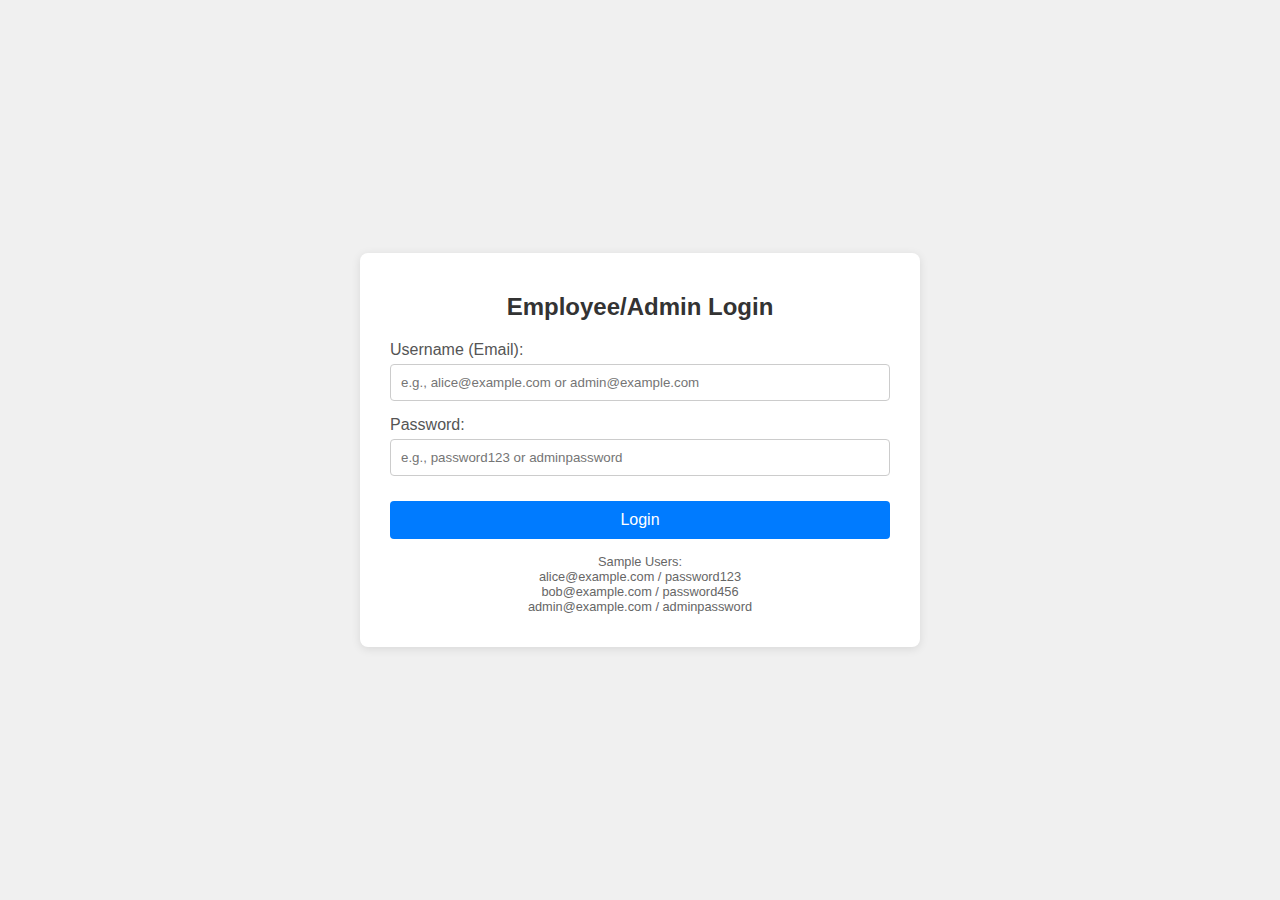
<file: another_version/chatbot_frontend.html>
<!DOCTYPE html>
<html lang="en">
<head>
    <meta charset="UTF-8">
    <meta name="viewport" content="width=device-width, initial-scale=1.0">
    <title>Employee Chatbot Sample</title>
    <style>
        body {
            font-family: sans-serif;
            display: flex;
            justify-content: center;
            align-items: center;
            min-height: 100vh;
            background-color: #f0f0f0;
            margin: 0;
        }
        .container {
            background-color: #fff;
            padding: 20px 30px;
            border-radius: 8px;
            box-shadow: 0 2px 10px rgba(0,0,0,0.1);
            width: 90%;
            max-width: 500px;
        }
        #login-section, #chat-section, #admin-section {
            display: none; /* Hidden by default */
        }
        #login-section.active, #chat-section.active, #admin-section.active {
            display: block; /* Show active section */
        }
        h2, h3 {
            color: #333;
            text-align: center;
            margin-bottom: 20px;
        }
        label {
            display: block;
            margin-bottom: 5px;
            color: #555;
        }
        input[type="text"], input[type="password"], select {
            width: 100%;
            padding: 10px;
            margin-bottom: 15px;
            border: 1px solid #ccc;
            border-radius: 4px;
            box-sizing: border-box; /* Include padding in width */
        }
        button {
            background-color: #007bff;
            color: white;
            padding: 10px 15px;
            border: none;
            border-radius: 4px;
            cursor: pointer;
            width: 100%;
            font-size: 16px;
            margin-top: 10px;
        }
        button:hover {
            background-color: #0056b3;
        }
        #chatbox {
            height: 250px;
            border: 1px solid #ccc;
            border-radius: 4px;
            margin-bottom: 10px;
            padding: 10px;
            overflow-y: auto;
            background-color: #f9f9f9;
            display: flex;
            flex-direction: column;
        }
        .message {
            margin-bottom: 8px;
            padding: 8px 12px;
            border-radius: 15px;
            max-width: 80%;
            word-wrap: break-word;
        }
        .user-message {
            background-color: #007bff;
            color: white;
            align-self: flex-end;
            border-bottom-right-radius: 5px;
        }
        .bot-message {
            background-color: #e9e9eb;
            color: #333;
            align-self: flex-start;
            border-bottom-left-radius: 5px;
        }
        #message-input {
            display: flex;
        }
        #message-input input {
            flex-grow: 1;
            margin-bottom: 0;
            margin-right: 10px;
        }
        #message-input button {
            width: auto;
            margin-top: 0;
        }
        #logout-button, #admin-logout-button {
             background-color: #dc3545;
             margin-top: 15px;
        }
         #logout-button:hover, #admin-logout-button:hover {
             background-color: #c82333;
        }
        #admin-controls {
            margin-top: 20px;
            border-top: 1px solid #eee;
            padding-top: 15px;
        }
        #admin-output {
            margin-top: 10px;
            padding: 10px;
            background-color: #eee;
            border-radius: 4px;
            min-height: 50px;
            white-space: pre-wrap; /* Preserve formatting */
            word-wrap: break-word;
        }
         .error-message {
            color: red;
            font-size: 0.9em;
            margin-top: 10px;
            text-align: center;
         }
    </style>
</head>
<body>
    <div class="container">
        <div id="login-section" class="active">
            <h2>Employee/Admin Login</h2>
            <label for="username">Username (Email):</label>
            <input type="text" id="username" name="username" placeholder="e.g., alice@example.com or admin@example.com">

            <label for="password">Password:</label>
            <input type="password" id="password" name="password" placeholder="e.g., password123 or adminpassword">

            <button id="login-button">Login</button>
            <p id="login-error" class="error-message"></p>
            <p style="font-size: 0.8em; text-align: center; margin-top: 15px; color: #666;">
                Sample Users:<br>
                alice@example.com / password123<br>
                bob@example.com / password456<br>
                admin@example.com / adminpassword
            </p>
        </div>

        <div id="chat-section">
            <h2>Employee Chatbot</h2>
            <div id="chatbox">
                <div class="bot-message">Hello! How can I help you today? (Try asking about 'leave', 'review', 'department', 'contact')</div>
            </div>
            <div id="message-input">
                <input type="text" id="user-input" placeholder="Type your question...">
                <button id="send-button">Send</button>
            </div>
             <p id="chat-error" class="error-message"></p>
            <button id="logout-button">Logout</button>
        </div>

        <div id="admin-section">
             <h2>Admin Panel</h2>
             <div id="admin-controls">
                 <h3>View Employee Details</h3>
                 <label for="employee-select">Select Employee:</label>
                 <select id="employee-select">
                     <option value="">-- Loading Employees --</option>
                 </select>
                 <button id="view-employee-button">View Details</button>
                 <div id="admin-output">Employee details will appear here.</div>
                 <p id="admin-error" class="error-message"></p>
             </div>
             <button id="admin-logout-button">Logout</button>
        </div>
    </div>

    <script>
        // --- DOM Elements ---
        const loginSection = document.getElementById('login-section');
        const chatSection = document.getElementById('chat-section');
        const adminSection = document.getElementById('admin-section');

        const usernameInput = document.getElementById('username');
        const passwordInput = document.getElementById('password');
        const loginButton = document.getElementById('login-button');
        const loginError = document.getElementById('login-error');

        const chatbox = document.getElementById('chatbox');
        const userInput = document.getElementById('user-input');
        const sendButton = document.getElementById('send-button');
        const logoutButton = document.getElementById('logout-button');
        const chatError = document.getElementById('chat-error');

        const employeeSelect = document.getElementById('employee-select');
        const viewEmployeeButton = document.getElementById('view-employee-button');
        const adminOutput = document.getElementById('admin-output');
        const adminLogoutButton = document.getElementById('admin-logout-button');
        const adminError = document.getElementById('admin-error');

        // Backend API URL (assuming Flask runs on default port 5000 or 5001)
        // *** Important: Adjust if your backend runs on a different port ***
        const API_BASE_URL = 'http://127.0.0.1:5001'; // Use 5001 if you ran the python script with that port

        // --- Functions ---

        function showSection(sectionId) {
            loginSection.classList.remove('active');
            chatSection.classList.remove('active');
            adminSection.classList.remove('active');
            document.getElementById(sectionId).classList.add('active');
        }

        function displayMessage(text, sender) {
            const messageDiv = document.createElement('div');
            messageDiv.classList.add('message', sender === 'user' ? 'user-message' : 'bot-message');
            messageDiv.textContent = text;
            chatbox.appendChild(messageDiv);
            chatbox.scrollTop = chatbox.scrollHeight; // Scroll to bottom
        }

        async function fetchWithCredentials(url, options = {}) {
            // Ensure credentials (cookies for session) are sent with requests
            options.credentials = 'include';
            // Add headers if needed, e.g., for POST requests with JSON body
            if (options.method === 'POST' && options.body) {
                options.headers = {
                    'Content-Type': 'application/json',
                    ...options.headers, // Keep existing headers if any
                };
            }
            return fetch(url, options);
        }

        async function handleLogin() {
            const username = usernameInput.value.trim();
            const password = passwordInput.value.trim();
            loginError.textContent = ''; // Clear previous errors

            if (!username || !password) {
                loginError.textContent = 'Please enter both username and password.';
                return;
            }

            try {
                const response = await fetchWithCredentials(`${API_BASE_URL}/login`, {
                    method: 'POST',
                    body: JSON.stringify({ username, password }),
                });

                const data = await response.json();

                if (response.ok) {
                    if (data.role === 'employee') {
                        showSection('chat-section');
                        // Clear chatbox except for initial greeting
                        chatbox.innerHTML = '<div class="bot-message">Hello! How can I help you today? (Try asking about \'leave\', \'review\', \'department\', \'contact\')</div>';
                    } else if (data.role === 'admin') {
                        showSection('admin-section');
                        await loadAdminEmployeeList(); // Load employees for admin view
                    }
                    // Clear login form
                    usernameInput.value = '';
                    passwordInput.value = '';
                } else {
                    loginError.textContent = data.message || 'Login failed.';
                }
            } catch (error) {
                console.error('Login error:', error);
                loginError.textContent = 'An error occurred. Is the backend server running?';
            }
        }

        async function handleLogout() {
             chatError.textContent = ''; // Clear errors
             adminError.textContent = '';
            try {
                await fetchWithCredentials(`${API_BASE_URL}/logout`, { method: 'POST' });
                showSection('login-section');
                // Clear sensitive info on logout
                chatbox.innerHTML = '';
                adminOutput.textContent = '';
                employeeSelect.innerHTML = '<option value="">-- Select Employee --</option>';
            } catch (error) {
                console.error('Logout error:', error);
                // Still force UI back to login even if backend call fails
                showSection('login-section');
            }
        }

        async function handleSendMessage() {
            const message = userInput.value.trim();
            chatError.textContent = ''; // Clear previous errors

            if (!message) return;

            displayMessage(message, 'user');
            userInput.value = ''; // Clear input field

            try {
                const response = await fetchWithCredentials(`${API_BASE_URL}/ask`, {
                    method: 'POST',
                    body: JSON.stringify({ query: message }),
                });

                const data = await response.json();

                if (response.ok) {
                    displayMessage(data.response, 'bot');
                } else {
                     displayMessage(`Error: ${data.error || 'Could not get response.'}`, 'bot');
                     if (response.status === 401) { // Unauthorized
                        chatError.textContent = "Your session may have expired. Please log out and log back in.";
                     }
                }
            } catch (error) {
                console.error('Send message error:', error);
                displayMessage('Error connecting to the chatbot backend.', 'bot');
                chatError.textContent = 'Could not connect to the server.';
            }
        }

        async function loadAdminEmployeeList() {
            adminError.textContent = '';
            try {
                const response = await fetchWithCredentials(`${API_BASE_URL}/admin/list_employees`);
                const data = await response.json();

                if (response.ok) {
                    employeeSelect.innerHTML = '<option value="">-- Select Employee --</option>'; // Clear existing
                    data.employees.forEach(emp => {
                        const option = document.createElement('option');
                        option.value = emp.id;
                        option.textContent = `${emp.name} (${emp.id})`;
                        employeeSelect.appendChild(option);
                    });
                } else {
                     adminError.textContent = `Error loading employees: ${data.error || response.statusText}`;
                     if (response.status === 403) { // Forbidden
                        adminError.textContent = "Admin access required. Your session might be invalid.";
                     }
                }
            } catch (error) {
                console.error('Error loading employee list:', error);
                adminError.textContent = 'Failed to load employee list from server.';
            }
        }

        async function handleViewEmployeeDetails() {
            const selectedEmployeeId = employeeSelect.value;
            adminOutput.textContent = ''; // Clear previous output
            adminError.textContent = '';

            if (!selectedEmployeeId) {
                adminError.textContent = 'Please select an employee.';
                return;
            }

            try {
                // Construct URL with query parameter
                const url = new URL(`${API_BASE_URL}/admin/view_employee`);
                url.searchParams.append('employee_id', selectedEmployeeId);

                const response = await fetchWithCredentials(url.toString()); // GET request
                const data = await response.json();

                if (response.ok) {
                    // Display formatted JSON data
                    adminOutput.textContent = JSON.stringify(data, null, 2); // Pretty print JSON
                } else {
                    adminError.textContent = `Error fetching details: ${data.error || response.statusText}`;
                     if (response.status === 403) { // Forbidden
                        adminError.textContent = "Admin access required. Your session might be invalid.";
                     }
                }
            } catch (error) {
                console.error('Error viewing employee details:', error);
                adminError.textContent = 'Failed to fetch employee details from server.';
            }
        }

        // --- Event Listeners ---
        loginButton.addEventListener('click', handleLogin);
        passwordInput.addEventListener('keypress', (e) => {
             if (e.key === 'Enter') handleLogin();
        });

        sendButton.addEventListener('click', handleSendMessage);
        userInput.addEventListener('keypress', (e) => {
            if (e.key === 'Enter') handleSendMessage();
        });

        logoutButton.addEventListener('click', handleLogout);
        adminLogoutButton.addEventListener('click', handleLogout); // Same logout function

        viewEmployeeButton.addEventListener('click', handleViewEmployeeDetails);

        // --- Initial State ---
        showSection('login-section'); // Start with login shown

    </script>
</body>
</html>
</file>
